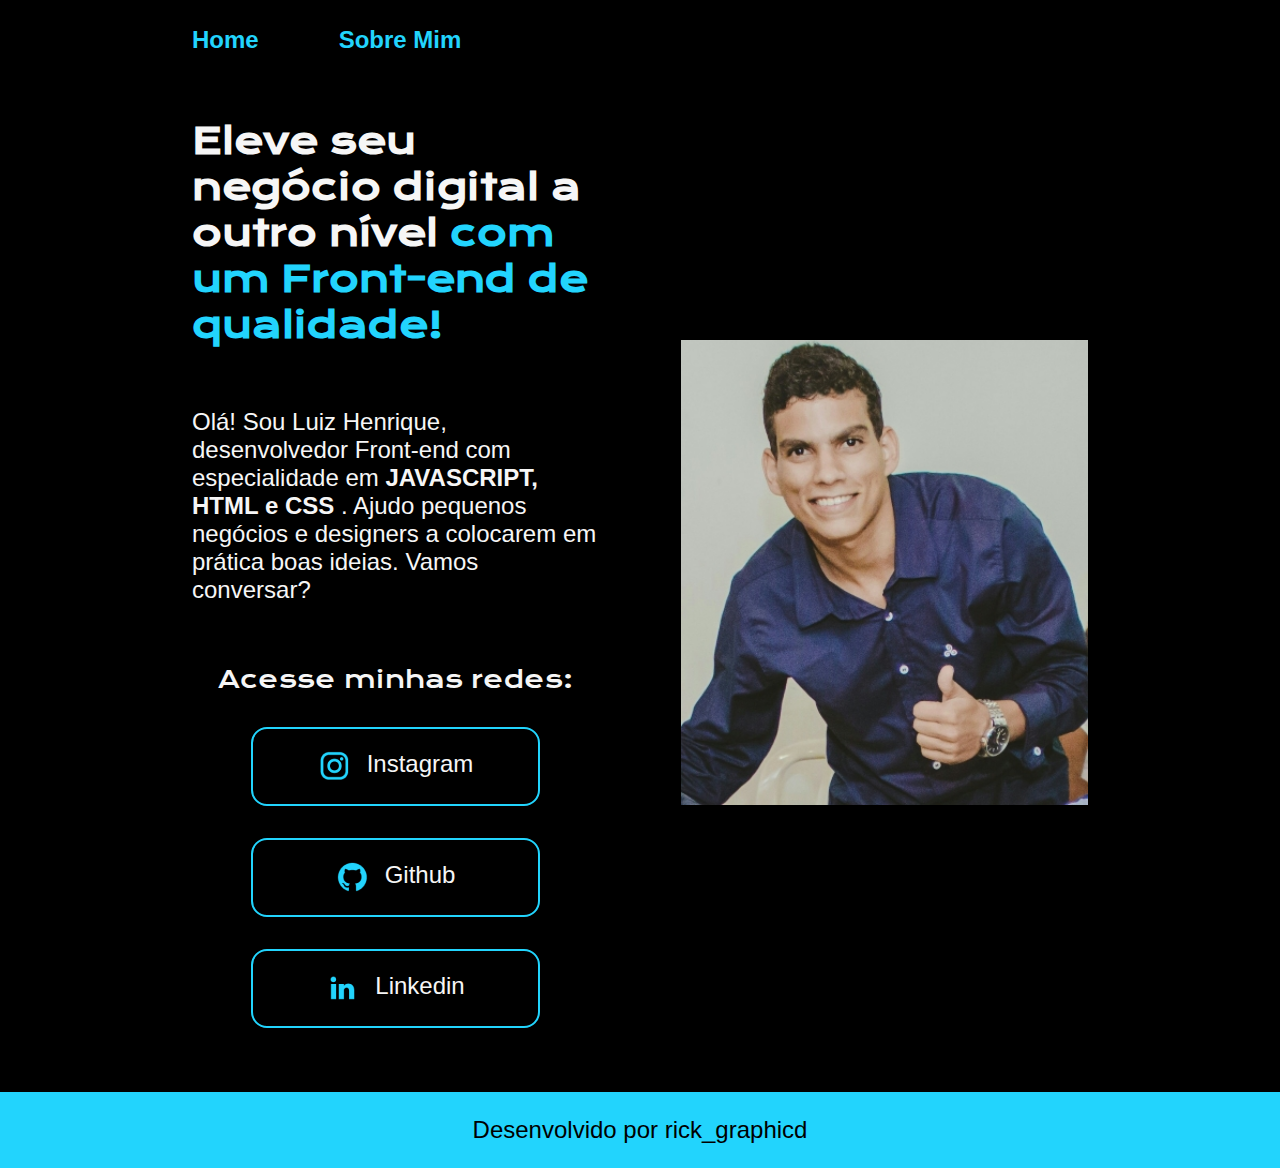
<file: index.html>
<!DOCTYPE html>
<html lang="pt-br">
<head>
  <meta charset="UTF-8">
  <meta http-equiv="X-UA-Compatible" content="IE=edge">
  <meta name="viewport" content="width=device-width, initial-scale=1.0">
  <title>Portfolio</title>
  <link rel="stylesheet" href="./styles/style.css">
</head>
<body>
    <header class="cabecalho">
      <nav class="cabecalho__menu">
        <a class="cabecalho__menu__link" href="index.html">Home</a>
        <a class="cabecalho__menu__link" href="about.html">Sobre Mim</a>
      </nav>
    </header>
    <main class="apresentacao">
      <section class=apresentacao__conteudo>
        <h1 class="apresentacao__conteudo__titulo"> Eleve seu negócio digital a outro nível <strong class="titulo-destaque"> com um Front-end de qualidade! </strong></h1>
          <p class="apresentacao__conteudo__texto"> Olá! Sou Luiz Henrique, desenvolvedor Front-end com especialidade em <strong> JAVASCRIPT, HTML e CSS </strong>. Ajudo pequenos negócios e designers a colocarem em prática boas ideias. Vamos conversar?</p>
          <div class="apresentacao__links">
            <h2 class="apresentacao__links__subtitulo">Acesse minhas redes:</h2>
          <a class="apresentacao__links__navegacao" href="https://www.instagram.com/_hgweb/">
          <img src="./assets/instagram.png">Instagram
        </a>
          <a class="apresentacao__links__navegacao" href="https://github.com/luizhen29">
          <img src="./assets/github.png">Github
        </a>
          <a class="apresentacao__links__navegacao" href="https://www.linkedin.com/in/luiz-henrique29/">
         <img src="./assets/linkedin.png">Linkedin
        </a>
        </div>
      </section>
        <img class=apresentacao__imagem src="./assets/imagem.alu.jpg" alt="foto do Luiz Henrique">
      </main>
    <footer class="rodape">
      <p> Desenvolvido por rick_graphicd</p>
    </footer>
</body>
</html>
</file>
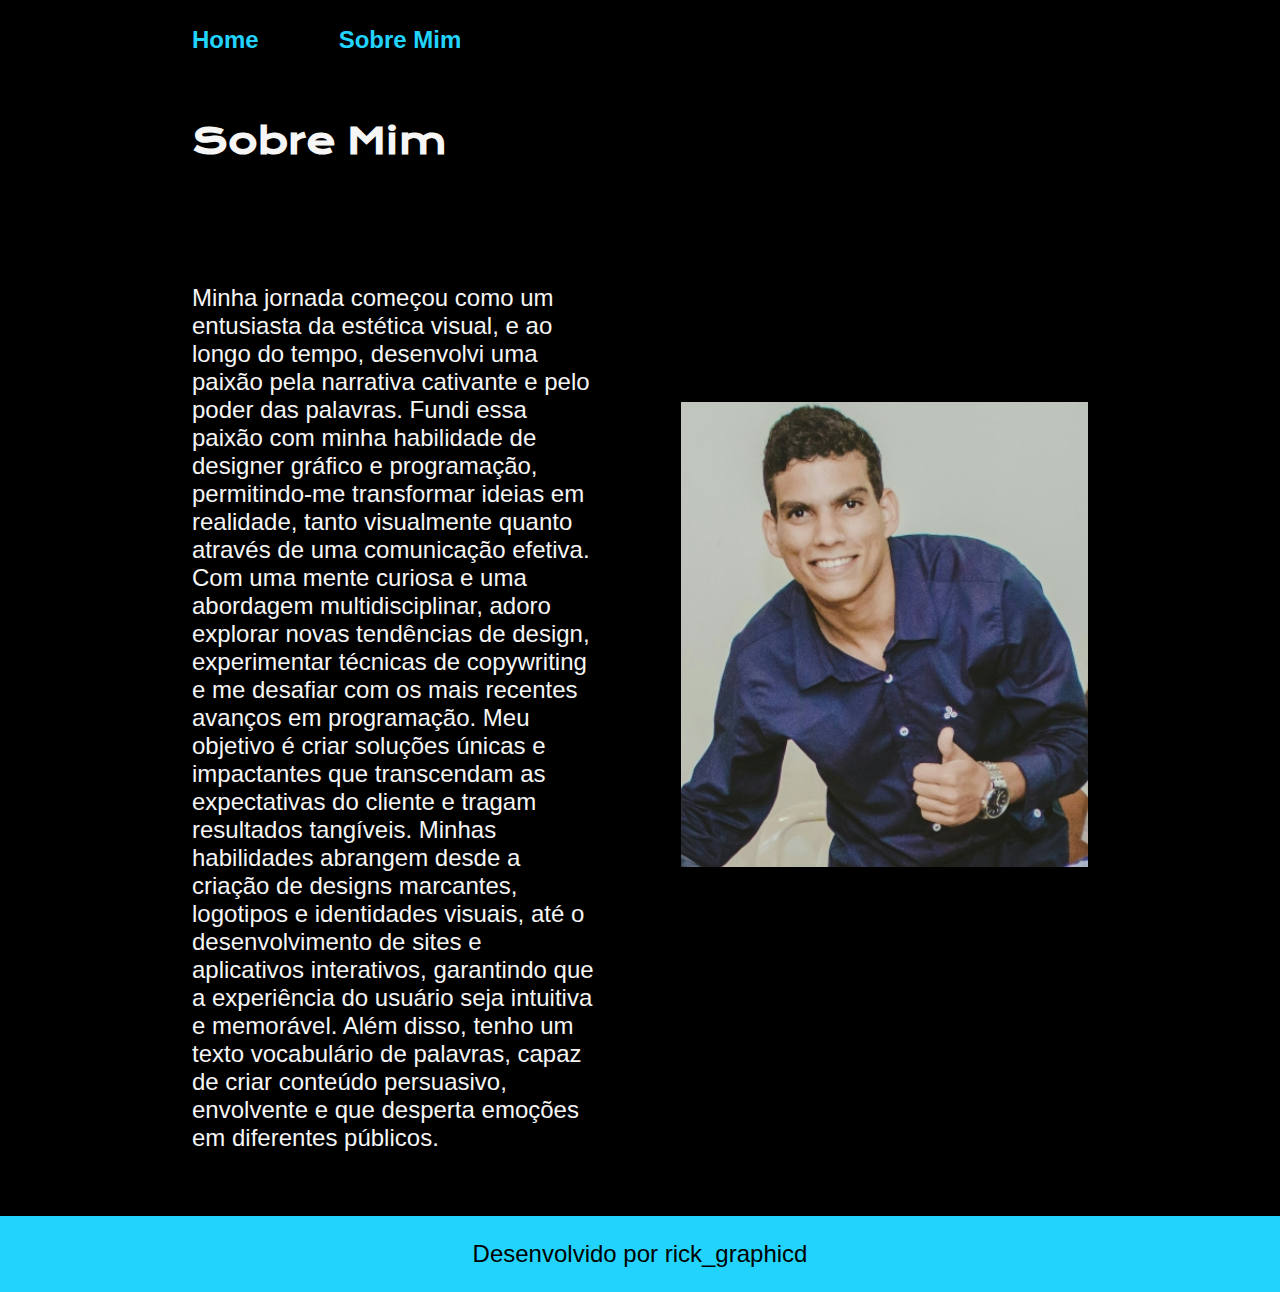
<file: about.html>
<!DOCTYPE html>
<html lang="pt-br">
<head>
    <meta charset="UTF-8">
    <meta name="viewport" content="width=device-width, initial-scale=1.0">
    <title>Sobre Mim</title>
    <link rel="stylesheet" href="./styles/style.css">
</head>
<body>
    <header class="cabecalho">
    <nav class="cabecalho__menu">
    <a class="cabecalho__menu__link" href="index.html">Home</a>
    <a class="cabecalho__menu__link" href="about.html">Sobre Mim</a>
  </nav>
</header>
 <main class="apresentacao">
    <section class=apresentacao__conteudo>
        <h1 class="apresentacao__conteudo__titulo">Sobre Mim</h1>
      <p class="apresentacao__conteudo__titulo"></p>
      <p class="apresentacao__conteudo__texto">Minha jornada começou como um entusiasta da estética visual, e ao longo do tempo, desenvolvi uma paixão pela narrativa cativante e pelo poder das palavras. Fundi essa paixão com minha habilidade de designer gráfico e programação, permitindo-me transformar ideias em realidade, tanto visualmente quanto através de uma comunicação efetiva.
        Com uma mente curiosa e uma abordagem multidisciplinar, adoro explorar novas tendências de design, experimentar técnicas de copywriting e me desafiar com os mais recentes avanços em programação. Meu objetivo é criar soluções únicas e impactantes que transcendam as expectativas do cliente e tragam resultados tangíveis.
        Minhas habilidades abrangem desde a criação de designs marcantes, logotipos e identidades visuais, até o desenvolvimento de sites e aplicativos interativos, garantindo que a experiência do usuário seja intuitiva e memorável. Além disso, tenho um texto vocabulário de palavras, capaz de criar conteúdo persuasivo, envolvente e que desperta emoções em diferentes públicos. </p>
    </section>
    <img class=apresentacao__imagem src="./assets/imagem.alu.jpg" alt="foto do Luiz Henrique">
 </main>
 <footer class="rodape">
    <p> Desenvolvido por rick_graphicd</p>
  </footer>
  
</body>
</html>
</file>
<file: styles/style.css>
@import url('https://fonts.googleapis.com/css2?family=Krona+One&display=swap');

:root {
   --cor-primaria: #000000;
   --cor-secundaria: #F6F6F6;
   --cor-terciaria: #22D4FD;
   --cor-hover: #272727;

   --fonte-primaria: 'Krona One', sans-serif;
   --fonte-secundaria: 'Montserrat', sans-serif;
}

* {
      margin: 0;
      padding: 0;
}

body {
      box-sizing: border-box;
      background-color: var(--cor-primaria);
      color: var(--cor-secundaria);
      }
      
   .cabecalho {
      padding: 2% 0% 0% 15%;
      }

   .cabecalho__menu {
      display:flex;
      gap: 80px;
   }

   .cabecalho__menu__link {
      font-family: var(--fonte-secundaria);
      font-size: 1.5rem;
      font-weight: 600;
      color:var(--cor-terciaria);
      text-decoration: none;

   }

  .apresentacao {
      padding:5% 15%;
      display: flex;
      align-items: center;
      justify-content: space-between;
      gap: 82px;
   }

   .apresentacao__conteudo {
      width: 50%;
      display: flex;
      flex-direction: column;
      gap: 60px;
   }

   .apresentacao__conteudo__titulo {
      font-size: 2.25rem;
      font-family: var(--fonte-primaria);
   }

   .titulo-destaque {
      color: var(--cor-terciaria);
     }
  
   .apresentacao__conteudo__texto {
      font-size: 1.5rem;
      font-family: var(--fonte-secundaria)
   }
   .apresentacao__links {
      display: flex;
      flex-direction: column;
      justify-content: space-between;
      align-items: center;
      gap: 32px;
   }

   .apresentacao__links__subtitulo{
      font-family: var(--fonte-primaria);
      font-weight: 400;
      font-size: 1.5rem;
   }

.apresentacao__links__navegacao {
      display: flex;
      justify-content: center;
      gap: 16px;
      border: 2px solid var(--cor-terciaria);
      width: 70%;
      text-align: center;
      border-radius: 16px;
      font-size: 1.5rem;
      font-weight: 600px;
      padding: 21.5px 0;
      text-decoration: none;
      color: var(--cor-secundaria);
      font-family: var(--fonte-secundaria);
   }

   .apresentacao__links__link:hover {
      background-color: var(--cor-hover);
   }

   .apresentacao__imagem {
      width:50%
   }
   
   .rodape {
      padding: 24px;
      color: var(--cor-primaria);
      background-color: var(--cor-terciaria);
      text-align: center;
      font-family: var(--fonte-secundaria);
      font-size: 1.5rem;
   }

   @media (max-width: 1200px) {
      .cabecalho {
         padding: 10%;
      }

      .cabecalho__menu {
         justify-content: center;
      }

      .apresentacao {
         flex-direction: column-reverse;
         padding: 5%;
      }

      .apresentacao__conteudo {
         width: auto;
      }
    
   }
</file>
